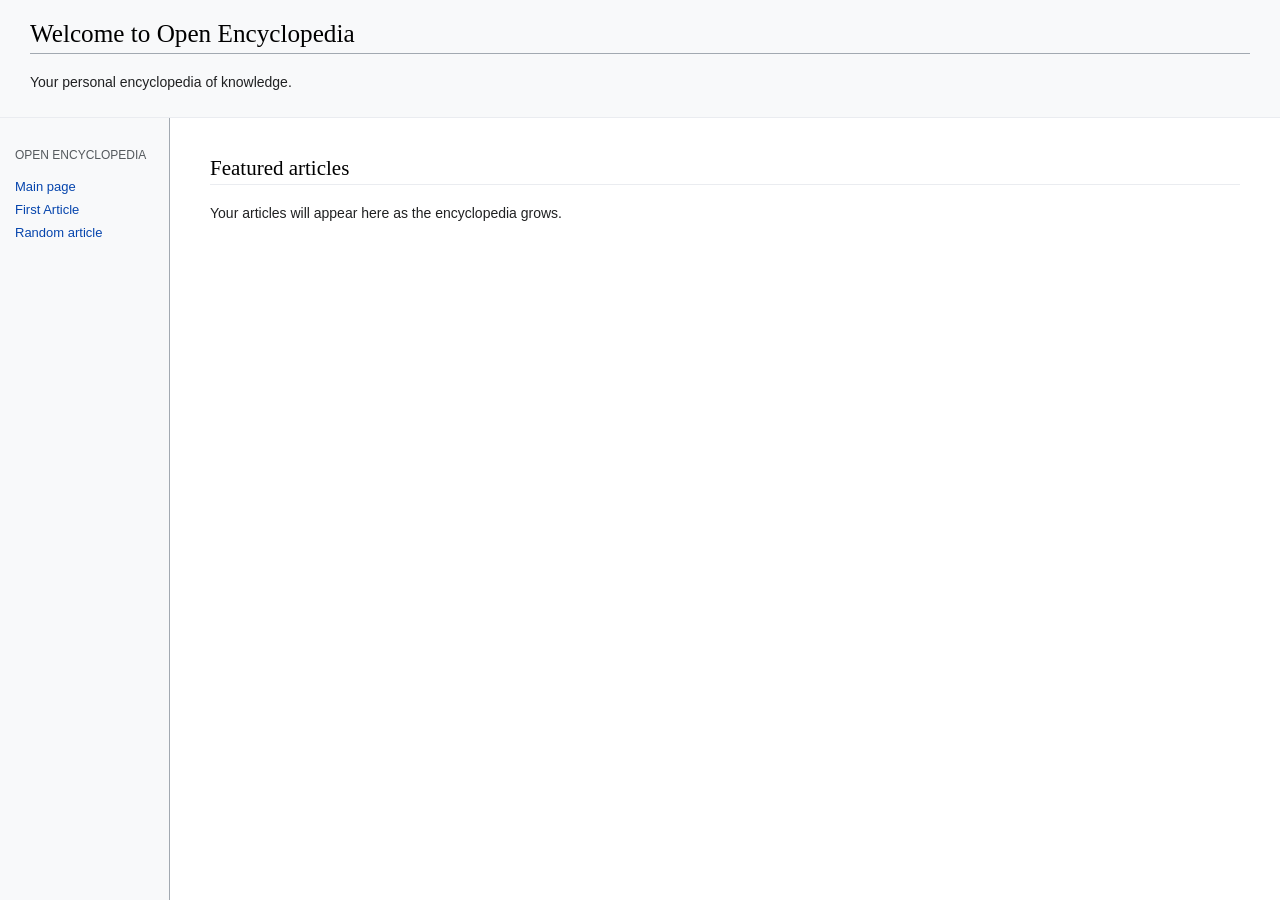
<file: Encyclopedia/index.html>
<!DOCTYPE html>
<html lang="en">
<head>
    <meta charset="UTF-8">
    <meta name="viewport" content="width=device-width, initial-scale=1.0">
    <title>Open Encyclopedia</title>
    <link rel="stylesheet" href="style.css">
</head>
<body>
    <!-- 1. The Global Header: Sits at the very top of the site -->
    <header>
        <h1>Welcome to Open Encyclopedia</h1>
        <p>Your personal encyclopedia of knowledge.</p>
    </header>
    <!-- 2. The Sidebar Navigation: Sits alongside your content -->
    <aside>
        <h2>Open Encyclopedia</h2>
        <div class="start-links"> 
<nav>
    <a href="index.html">Main page</a>
    <a href="article1.html">First Article</a> <!-- Updated link -->
    <a href="#">Random article</a>
</nav>

        </div>
    </aside>
    <!-- 3. The Main Content Area: ONLY holds this specific page's core text -->
    <main>
        <section>
            <h2>Featured articles</h2>
            <p>Your articles will appear here as the encyclopedia grows.</p>
        </section>
    </main>
<link rel="script" href="script.js">
</body>
</html>
</file>
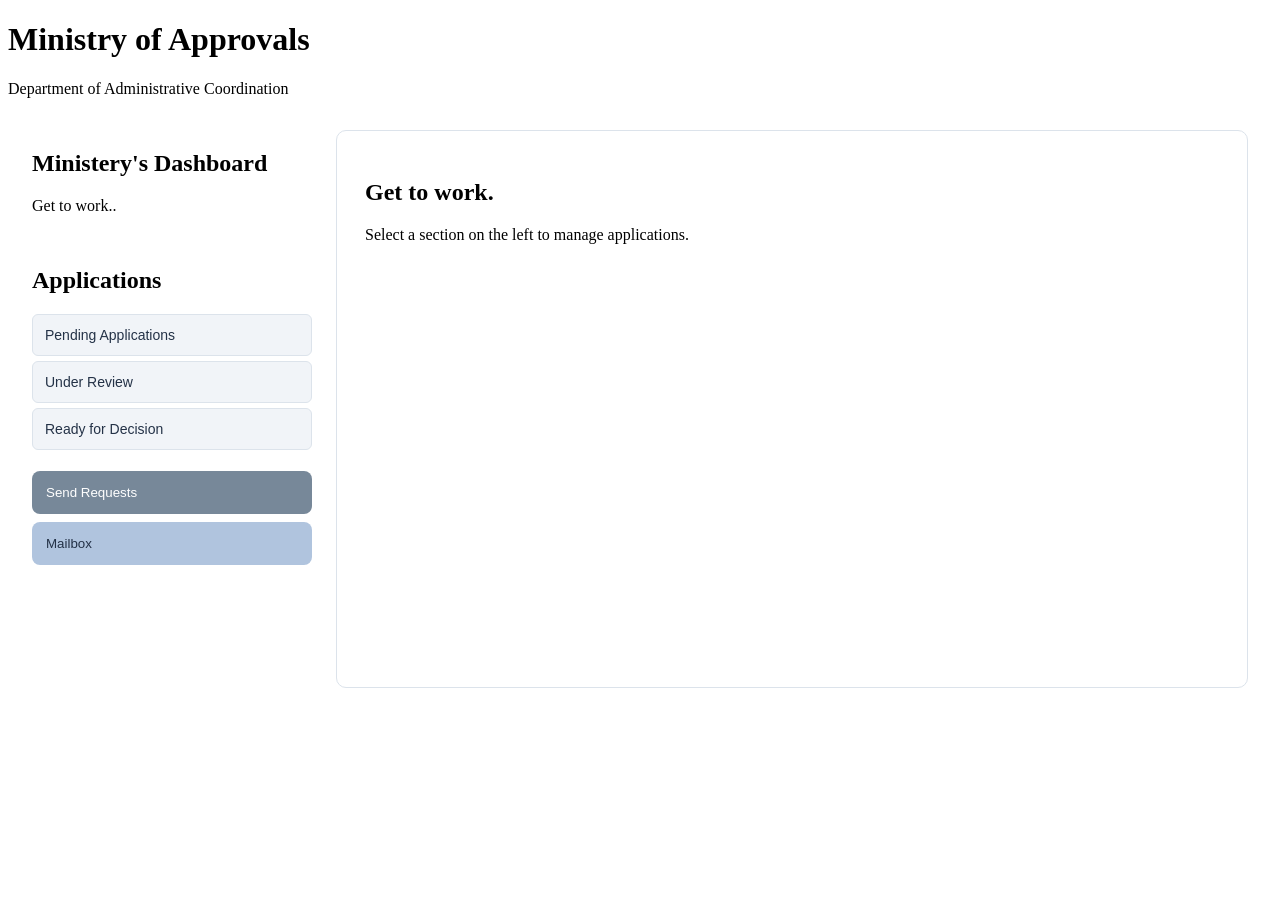
<file: ministryofapprovals/index.html>
<!DOCTYPE html>
<html lang="en">
<head>
    <meta charset="UTF-8">
    <meta name="viewport" content="width=device-width, initial-scale=1.0">
    <title>Ministry of Approvals</title>
    <link rel="stylesheet" href="style.css">
    <script src="script.js" defer></script>
</head>
<body>
    <header>
        <h1>Ministry of Approvals</h1>
        <p>Department of Administrative Coordination</p>
    </header>
<main class="mainarea">
    <aside class="sidebar">
        <section id="dashboard">
            <h2>Ministery's Dashboard</h2>
            <p>Get to work..</p>
        </section>
        <section id="applications">
            <h2>Applications</h2>
            <button class="nav-button requests" data-view="pending">
                Pending Applications
            </button>
            <button class="nav-button under-review" data-view ="under-review">
                Under Review
            </button>
            <button class="nav-button ready-for-decision" data-view="ready">
                Ready for Decision
            </button>
        </section>
        <section class="communication">
            <button class="sendapplications" data-view="send">
                Send Requests
            </button>
            <button class="recieveapplications" data-view="mailbox">
                Mailbox
            </button>
        </section>
    </aside>
    <section class="workspace" id="workspace">
        <h2>Get to work.</h2>
        <p>Select a section on the left to manage applications.</p>
    </section>
</main>
</file>
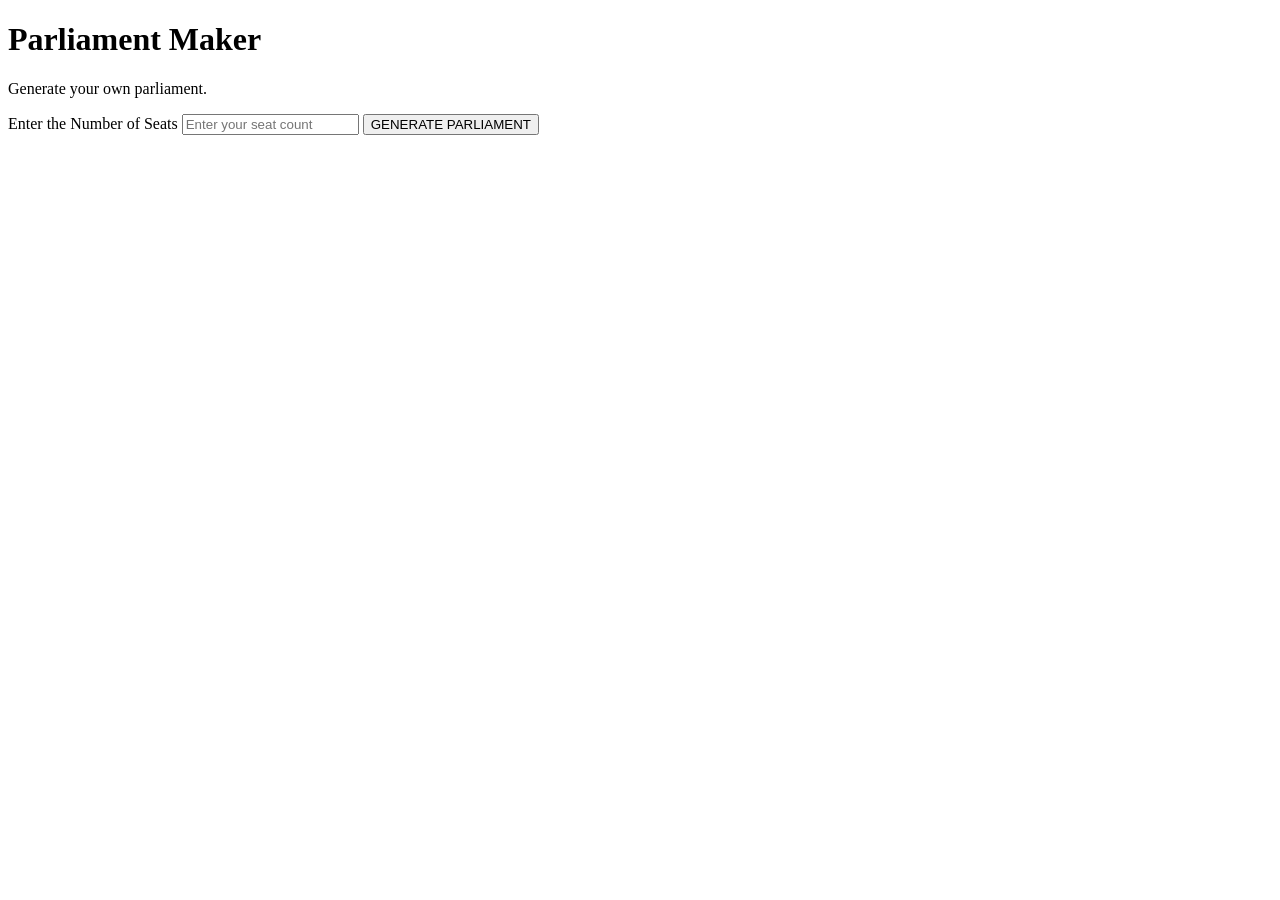
<file: parilmentmaker/index.html>
<!DOCTYPE html>
<html>
<head>
    <title>Parliament Maker</title>
</head>
<body>
    <h1>Parliament Maker</h1>
    <p>Generate your own parliament.</p>
    <label for="seatcount"> Enter the Number of Seats </label>
    <input type="number" id="seatcount" placeholder="Enter your seat count" min="1">
    <button> GENERATE PARLIAMENT </button>
    <div id="chamber"></div>
</body>
</html>
</file>
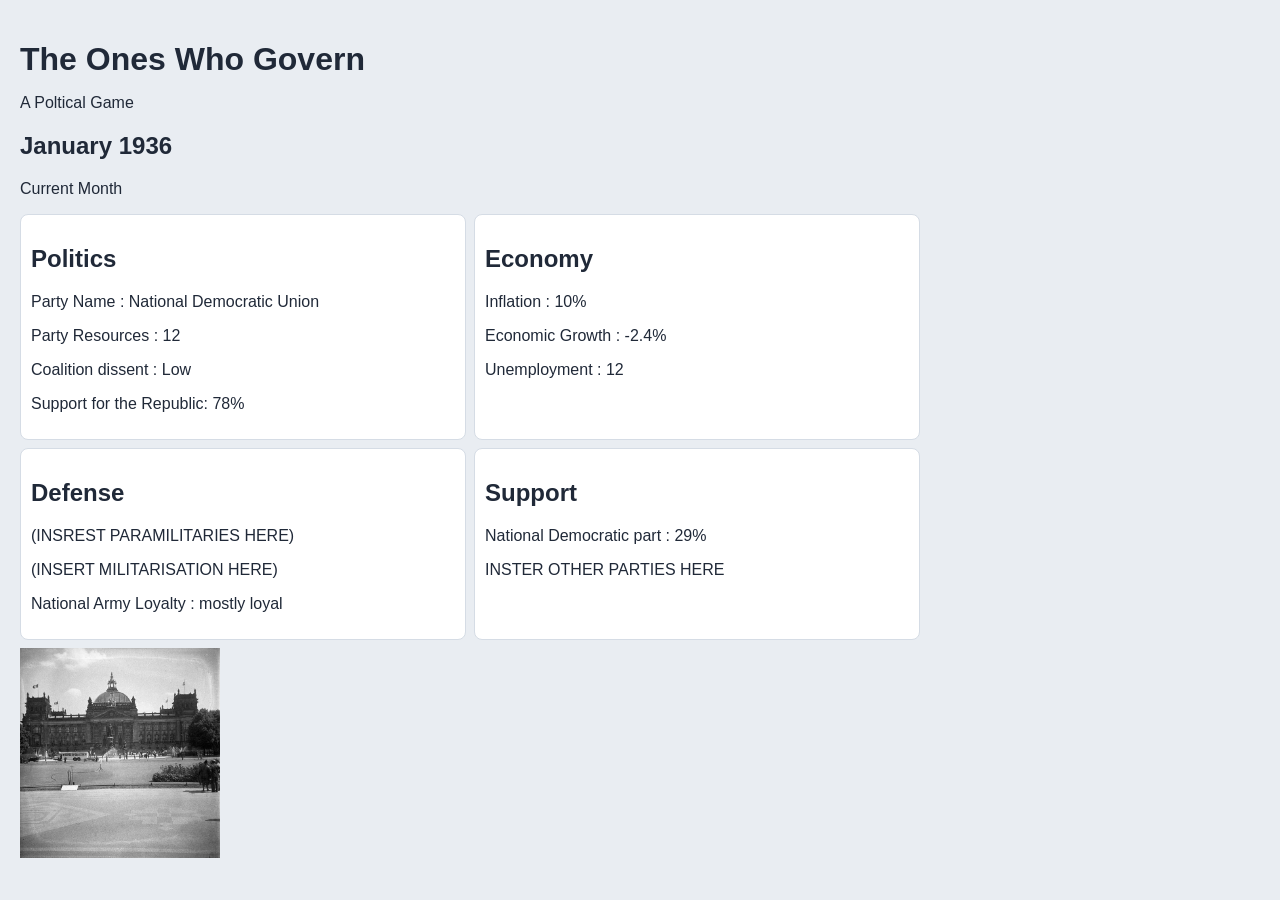
<file: Politicalsimulator/index.html>
<!DOCTYPE html>
<html lang="en">
<head>
    <meta charset="UTF-8">
    <Title>The Ones Who Govern</Title>
    <style>
    body {
        margin: 0;
        padding: 20px;
        background-color: #e9edf2;
        color: #202938;
        font-family: Arial, sans-serif;
    }
    .Heading {
        font-size: 32px;
        font-weight: bold;
        margin-bottom: 4px;
    }
   .Dashboard {
    display: grid;
    grid-template-columns: repeat(2, minmax(0, 1fr));
    gap: 8px;
    max-width: 900px;
}
    .Politics, .Economy, .Defense, .Support {
    box-sizing: border-box;
    min-width: 0;
    background-color: white;
    padding: 10px;
    border: 1px solid #d5dce5;
    border-radius: 8px;
}
.Government-logo {
    display: block;
    width: 200px;
    height: auto;
    max-width: 100%;
    object-fit: contain;
}
.Government-Deck {
    padding: 0;
    border: none;
    background: transparent;
    cursor: pointer;
}

    </style>
</head>
<body>
    <h1 class="Heading">The Ones Who Govern</h1>
    <p> A Poltical Game</p>
    <div class="Game-Time">
        <h2 id="month">January 1936</h2>
        <p>Current Month</p>
    </div>
    <div class="Dashboard">
        <div class="Politics">
            <h2>Politics</h2>
            <p> Party Name : National Democratic Union</p>
            <p> Party Resources : <span id="resources"> 12 </span> </p>
            <p> Coalition dissent : <span id="coalition-dissent"> Low </span> </p>
            <p> Support for the Republic: <span id="republic-support"> 78% </span> </p> 
        </div>
        <div class="Economy">
            <h2>Economy</h2>
            <p> Inflation : <span id="inflation"> 10% </span> </p>
            <p> Economic Growth : <span id="economic-growth"> -2.4% </span></p>
            <p> Unemployment :<span id="unemployment"> 12 </span></p>
        </div>
        <div class="Defense">
            <h2>Defense</h2>
            <p> (INSREST PARAMILITARIES HERE) </p>
            <p> (INSERT MILITARISATION HERE)</p>
            <p> National Army Loyalty : <span id="national-army-loyalty"> mostly loyal </span></p>
        </div>
        <div class="Support">
            <h2>Support</h2>
            <p> National Democratic part :<span id="NDP-support"> 29% </span></p>
            <p> INSTER OTHER PARTIES HERE </p>
        </div>
        <button class="Government-Deck" onclick="nextmonth()">
            <img src="Governmentdeck..jpg" class="Government-logo">
        </button>
    </div>
</body>
<script> 
    let month = 0
    let year = 1936
    let months = [
    "January", "February", "March",
    "April", "May", "June",
    "July", "August", "September",
    "October", "November", "December"
];

function nextmonth() {
    month = month + 1;
    if (month === 12) {
        month = 0;
        year = year + 1;
    }
    document.getElementById("month").textContent =
        months[month] + " " + year;
}
</script>
</html>
</file>
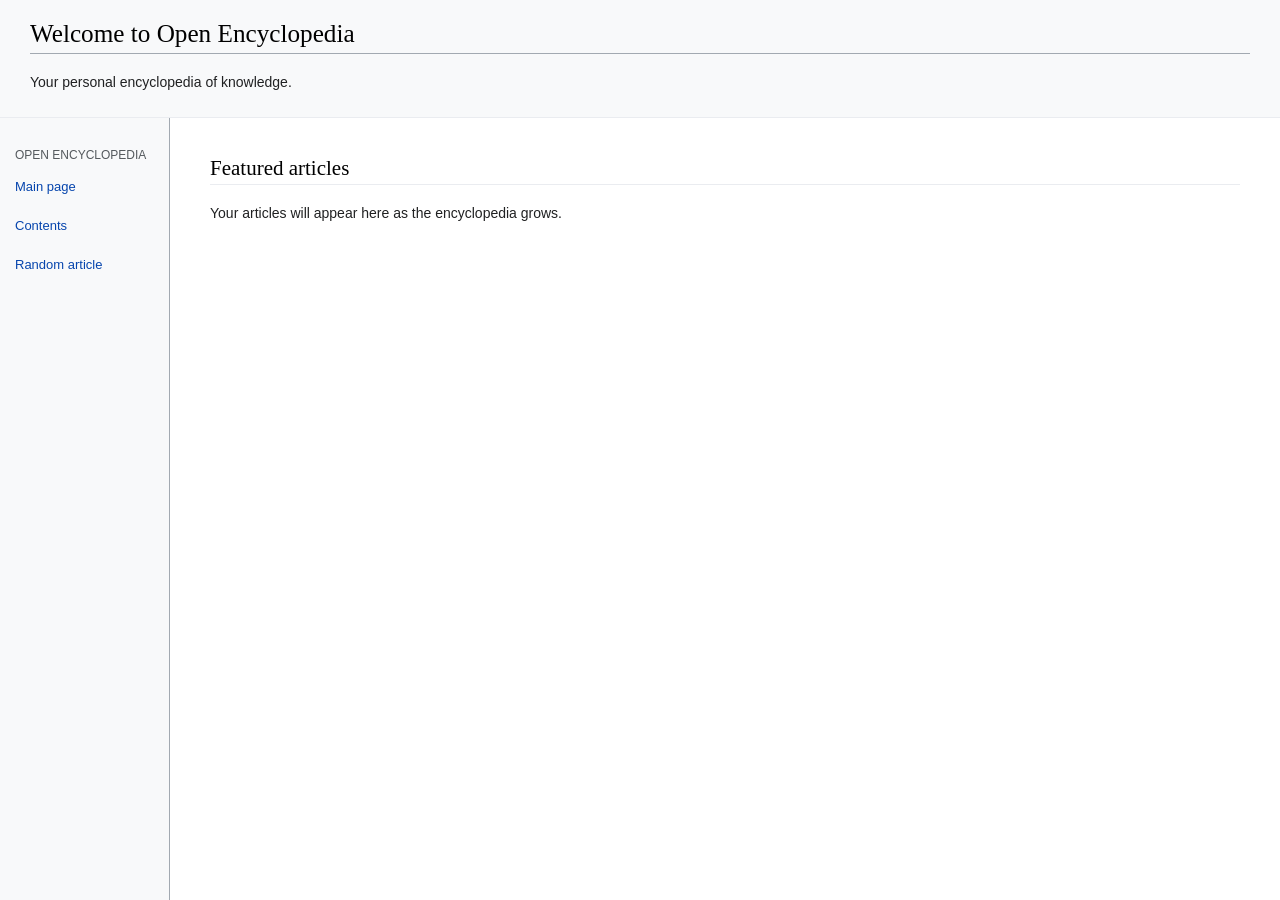
<file: Encyclopedia/article.html>
<!DOCTYPE html>
<html lang="en">
<head>
    <meta charset="UTF-8">
    <meta name="viewport" content="width=device-width, initial-scale=1.0">
    <title>Open Encyclopedia</title>
    <link rel="stylesheet" href="style.css">
</head>
<body>
    <!-- 1. The Global Header: Sits at the very top of the site -->
    <header>
        <h1>Welcome to Open Encyclopedia</h1>
        <p>Your personal encyclopedia of knowledge.</p>
    </header>
    <!-- 2. The Sidebar Navigation: Sits alongside your content -->
    <aside>
        <h2>Open Encyclopedia</h2>
        <div class="start-links"> 
            <nav>
                <a href="index.html">Main page</a><br>
                <a href="#">Contents</a><br>
                <a href="#">Random article</a><br> 
            </nav>
        </div>
    </aside>
    <!-- 3. The Main Content Area: ONLY holds this specific page's core text -->
    <main>
        <section>
            <h2>Featured articles</h2>
            <p>Your articles will appear here as the encyclopedia grows.</p>
        </section>
    </main>
<link rel="script" href="script.js">
</body>
</html>
</file>
<file: Encyclopedia/style.css>
/* ==========================================
   WIKI LAYOUT (Grid Setup)
   ========================================== */
body {
    margin: 0;
    padding: 0; /* Handled by internal layout now */
    background-color: #ffffff;
    color: #202122;
    font-family: sans-serif;
    font-size: 14px;
    
    /* Creates a top-bar row and a split sidebar/content column */
    display: grid;
    grid-template-areas: 
        "header header"
        "sidebar main";
    grid-template-columns: 170px 1fr; /* Exact Wikipedia-style sidebar width */
    grid-template-rows: auto 1fr;
    min-height: 100vh;
}

/* Header stretches completely across the top */
header {
    grid-area: header;
    padding: 20px 30px 10px 30px;
    background-color: #f8f9fa; /* Light tint for top bar area */
    border-bottom: 1px solid #eaecf0;
}

/* Sidebar locks to the left column */
aside {
    grid-area: sidebar;
    padding: 20px 15px;
    border-right: 1px solid #a2a9b1;
    background-color: #f8f9fa;
}

/* Main text block expands in the right column */
main {
    grid-area: main;
    padding: 20px 40px;
}

/* ==========================================
   TYPOGRAPHY & ACCENTS 
   ========================================== */
h1, h2, h3 {
    font-family: "Linux Libertine", "Georgia", serif;
    font-weight: normal;
    color: #000000;
}

h1 {
    font-size: 1.8em;
    border-bottom: 1px solid #a2a9b1;
    padding-bottom: 5px;
    margin-top: 0; /* Keeps heading lined up with sidebar */
}

h2 {
    font-size: 1.5em;
    border-bottom: 1px solid #eaecf0;
    padding-bottom: 3px;
}

p {
    line-height: 1.6;
}

/* Links */
a {
    color: #0645ad;
    text-decoration: none;
}

a:visited {
    color: #0b0080;
}

a:hover {
    text-decoration: underline;
}

/* ==========================================
   SIDEBAR NAVIGATION TUNING
   ========================================== */
aside h2 {
    font-size: 12px;
    font-family: sans-serif;
    text-transform: uppercase;
    color: #54595d;
    border-bottom: none;
    margin-bottom: 10px;
}

.start-links nav a {
    display: block;
    padding: 4px 0;
    font-size: 13px;
}
</file>
<file: ministryofapprovals/style.css>
/* Main two-column layout */
.mainarea {
    display: grid;
    grid-template-columns: 280px minmax(0, 1fr);
    gap: 24px;
    max-width: 1400px;
    margin: 32px auto;
    padding: 0 24px;
    align-items: start;
}

/* Left sidebar */
.sidebar {
    display: flex;
    flex-direction: column;
    gap: 16px;
}

/* Make sidebar cards fit the column */
.sidebar section {
    max-width: none;
    margin-bottom: 0;
}

/* Right-hand workspace */
.workspace {
    min-width: 0;
    min-height: 500px;
    padding: 28px;
    background-color: white;
    border: 1px solid #dce3eb;
    border-radius: 10px;
}

/* Consistent navigation buttons */
.nav-button {
    display: block;
    width: 100%;
    padding: 12px;
    margin: 5px 0;
    text-align: left;
    font-size: 14px;
    color: #243247;
    background-color: #f1f4f8;
    border: 1px solid #dce3eb;
    border-radius: 6px;
    cursor: pointer;
}

.nav-button:hover {
    background-color: #dce5ef;
}

/* Correspondence buttons */
.communication {
    display: flex;
    flex-direction: column;
    gap: 8px;
    max-width: none;
    width: auto;
    margin: 0;
}

.sendapplications,
.recieveapplications {
    padding: 14px;
    margin: 0;
    border: none;
    border-radius: 8px;
    text-align: left;
    cursor: pointer;
}

.sendapplications {
    background-color: lightslategrey;
    color: white;
}

.recieveapplications {
    background-color: lightsteelblue;
    color: #243247;
}

/* Narrow screens */
@media (max-width: 750px) {
    .mainarea {
        grid-template-columns: 1fr;
    }

    .workspace {
        min-height: 350px;
    }
}
</file>
